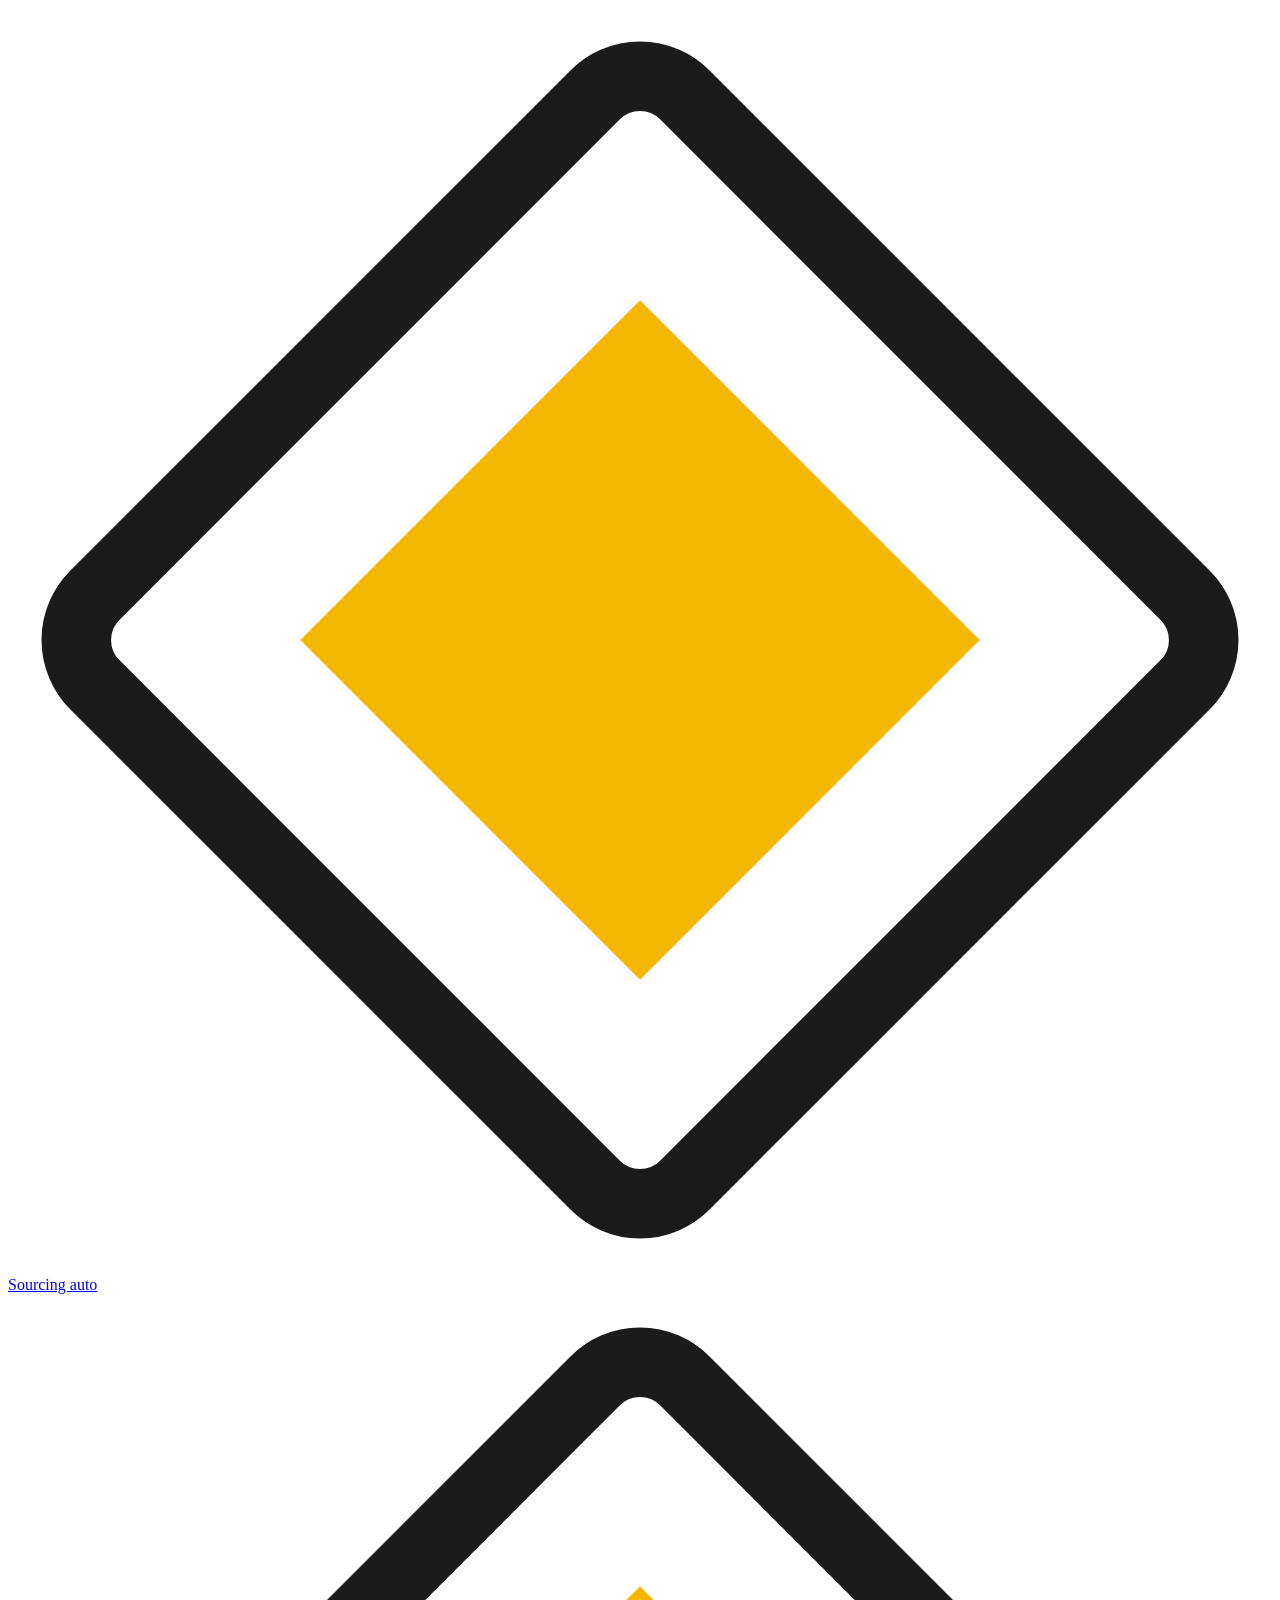
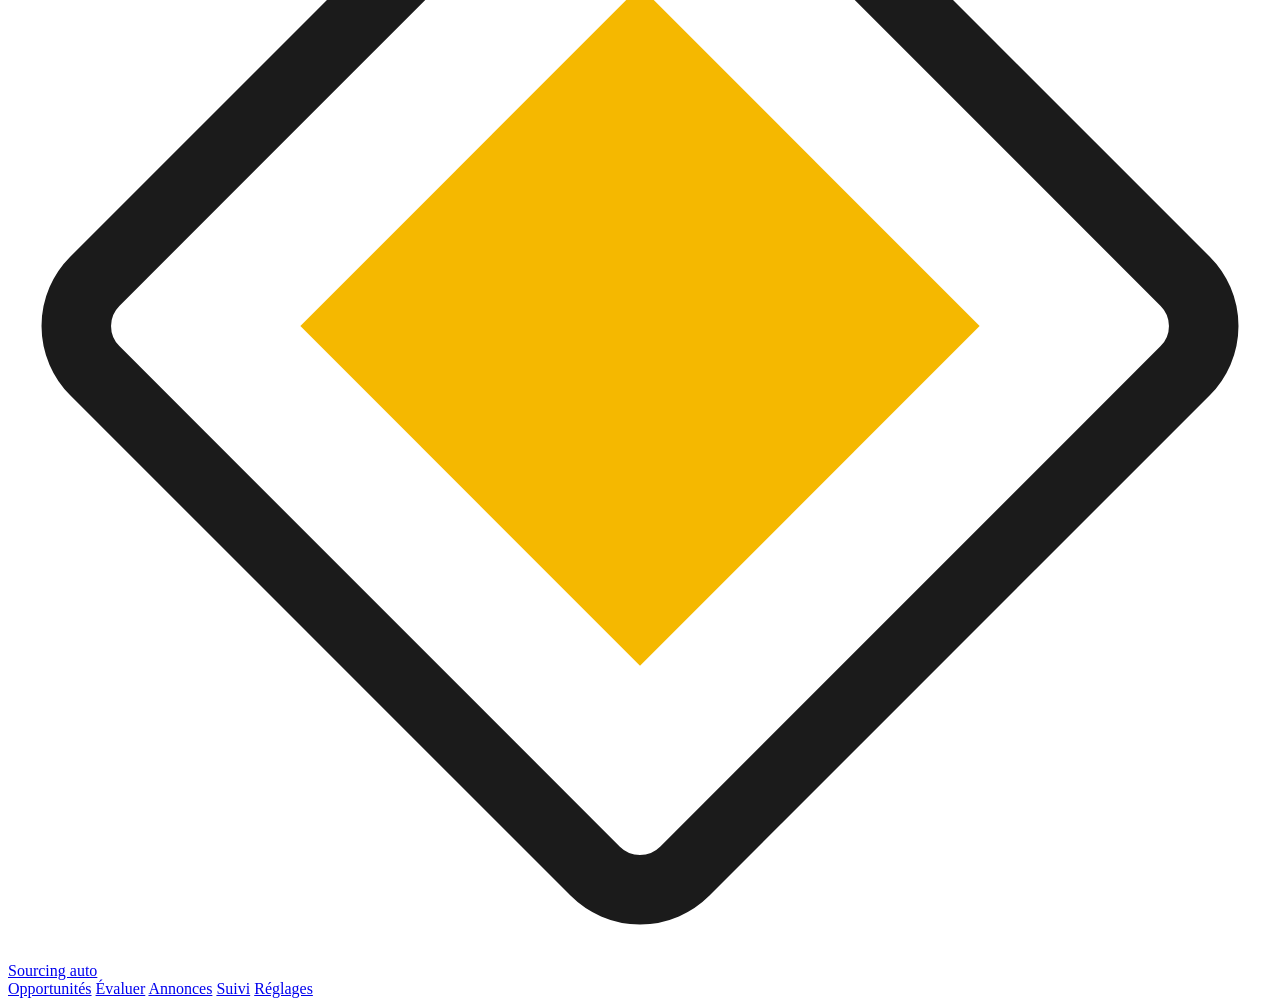
<file: web/shell.html>
<!doctype html>
<html lang="fr">
<head>
<meta charset="utf-8">
<meta name="viewport" content="width=device-width, initial-scale=1, viewport-fit=cover">
<title>Sourcing auto</title>
<link rel="preconnect" href="https://fonts.googleapis.com">
<link rel="preconnect" href="https://fonts.gstatic.com" crossorigin>
<link href="https://fonts.googleapis.com/css2?family=Barlow:wght@400;500;600;700&family=Barlow+Semi+Condensed:wght@500;600;700&display=swap" rel="stylesheet">
<style>
/*CSS*/
</style>
</head>
<body>
<header class="topbar">
  <a class="brand" href="#/opportunites"><svg viewBox="0 0 20 20" aria-hidden="true"><rect x="3.4" y="3.4" width="13.2" height="13.2" rx="1" transform="rotate(45 10 10)" fill="#fff" stroke="#1B1B1B" stroke-width="1.1"/><rect x="6.2" y="6.2" width="7.6" height="7.6" transform="rotate(45 10 10)" fill="#F5B800"/></svg>Sourcing auto</a>
  <span data-slot="base" class="base-slot" style="margin-left:auto"></span>
</header>
<nav class="rail" aria-label="Navigation principale">
  <a class="brand" href="#/opportunites"><svg viewBox="0 0 20 20" aria-hidden="true"><rect x="3.4" y="3.4" width="13.2" height="13.2" rx="1" transform="rotate(45 10 10)" fill="#fff" stroke="#1B1B1B" stroke-width="1.1"/><rect x="6.2" y="6.2" width="7.6" height="7.6" transform="rotate(45 10 10)" fill="#F5B800"/></svg>Sourcing auto</a>
  <div class="nav">
    <a href="#/opportunites" data-view="opportunites"><span id="ico-opps"></span>Opportunités<span class="badge" id="nav-badge" hidden></span></a>
    <a href="#/evaluer" data-view="evaluer"><span id="ico-calc"></span>Évaluer</a>
    <a href="#/annonces" data-view="annonces"><span id="ico-list"></span>Annonces</a>
    <a href="#/suivi" data-view="suivi"><span id="ico-chart"></span>Suivi</a>
    <a href="#/reglages" data-view="reglages"><span id="ico-sliders"></span>Réglages</a>
  </div>
  <div class="rail-foot"><div data-slot="base"></div><div id="mode-line"></div></div>
</nav>
<main id="view"></main>
<div class="scrim" id="scrim" hidden></div>
<div class="sheet" id="sheet" role="dialog" aria-modal="true" aria-labelledby="sheet-title" hidden>
  <div class="sheet-head"></div>
  <div class="sheet-body"></div>
  <div class="sheet-foot"></div>
</div>
<div class="dialog-wrap" id="dialog" hidden></div>
<div class="toast" id="toast" role="status" aria-live="polite"></div>
<script>
/*JS*/
</script>
</body>
</html>
</file>
